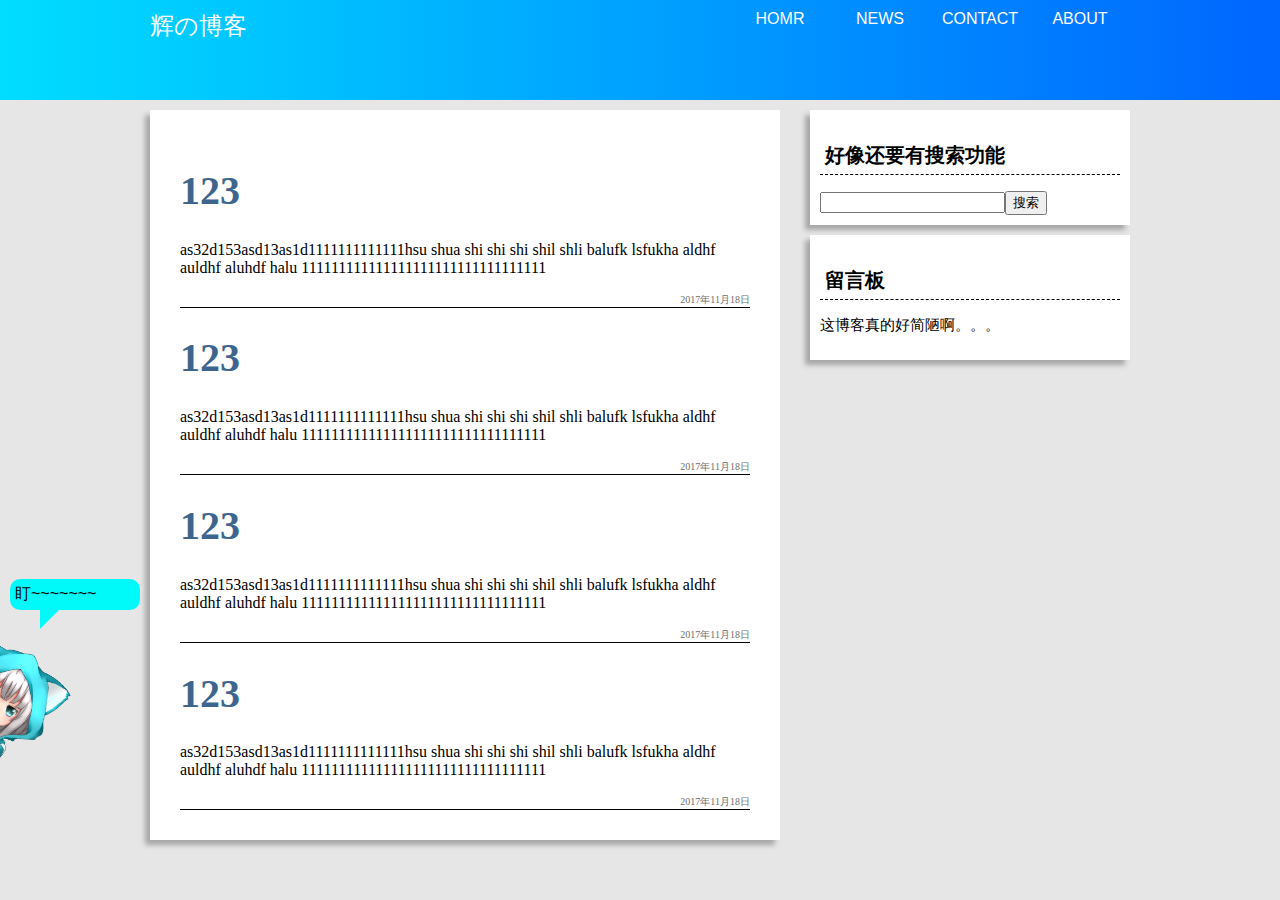
<file: 黄敏辉/blog/index.html>
<!DOCTYPE html>
<html lang="en">
    <head>
        <meta charset="UTF-8">
        <title>辉の博客</title>
        <link rel="stylesheet" type="text/css" href="style.css">
        <link rel="stylesheet" type="text/css" href="animation.css">
        <link rel="stylesheet" type="text/css" href="media.css">
        <link rel="stylesheet" type="text/css" href="kanban.css">
        <style type="text/css"></style>
    </head>
    <body>
        <div id="head">
            <a href="index.html">辉の博客</a>
            <div id="menuButton" onclick="fadeTo(menu)">
                <div id="line"></div>
                <div id="line"></div>
                <div id="line"></div>
            </div>
            <ul id="menu">
                <li><a href="#">HOMR</a></li>
                <li><a href="#">NEWS</a></li>
                <li><a href="#">CONTACT</a></li>
                <li><a href="#">ABOUT</a></li>
                <li id="kanbanButton"><a onclick="look()">想看我可爱的看板娘吗</a></li>
            </ul>
        </div>
        <div id="container">
            <!-- 123 -->
            <div id="body">
                <div id="part1" class="part">
                    <h1>123</h1>
                    <p>as32d153asd13as1d1111111111111hs<!-- <a>1</a> -->u shua shi shi shi shil shli balufk lsfukha aldhf auldhf aluhdf halu 111111111111111111111111111111111</p>
                    <date>2017年11月18日</date>
                </div>
                <div id="part2" class="part">
                    <h1>123</h1>
                    <p>as32d153asd13as1d1111111111111hsu shua shi shi shi shil shli balufk lsfukha aldhf auldhf aluhdf halu 111111111111111111111111111111111</p>
                    <date>2017年11月18日</date>
                </div>
                <div id="part3" class="part">
                    <h1>123</h1>
                    <p>as32d153asd13as1d1111111111111hsu shua shi shi shi shil shli balufk lsfukha aldhf auldhf aluhdf halu 111111111111111111111111111111111</p>
                    <date>2017年11月18日</date>
                </div>
                <div id="part4" class="part">
                    <h1>123</h1>
                    <p>as32d153asd13as1d1111111111111hsu shua shi shi shi shil shli balufk lsfukha aldhf auldhf aluhdf halu 111111111111111111111111111111111</p>
                    <date>2017年11月18日</date>
                </div>
            </div>
            <div id="" class="rightBody">
                <h2>好像还要有搜索功能</h2>
                <input type="text" name="search"><button onclick="alert('这功能不存在的')">搜索</button>
            </div>
            <div id="" class="rightBody">
                <h2>留言板</h2>
                <p>这博客真的好简陋啊。。。</p>
            </div>
        </div>
        <!-- <div style="text-align: center;">超级简陋，只有样式。（连接什么的不存在的）</div> -->
        <a id="goTop" href="#head">TOP</a>
        <div id="kanban" oncontextmenu="return false"; onselect="return false"; ondrag="return false">
            <img src="kanban\0.png" width="150" usemap="#kanbanMap" ismap onclick="kanbanSay(kanbanBody)">
            <map id="kanbanMap">
                <area shape="poly" coords="78,21, 26,35, 31,83, 53,104, 94,104, 124,83, 129,37" onclick="kanbanSay(kanbanHead)">
                <area shape="poly" coords="52,117, 99,118, 96,140, 55,145" onclick="kanbanSay(kanbanOppai)">
                <area shape="poly" coords="66,205, 93,207, 91,226, 66,227" onclick="kanbanSay(kanbanH)">
            </map>
        </div>
        <div id="dialog">盯~~~~~~~</div>
        <script src="kanban.js"></script>
        <script>
            window.onscroll = function (){
                var t = window.pageYOffset;
                goTop = document.getElementById("goTop");
                if (t >= 100) {
                    goTop.style.display = "block";
                }else{
                    goTop.style.display = "none";
                }
            }
            function fadeTo(id){
                if (id.style.display == "block") {
                    id.style.animation = "fadeIn 0.3s";
                    window.setTimeout(function(){id.style.display = "none"}, 300);
                }else{
                    id.style.display = "block";
                    id.style.animation = "fadeOut 0.3s";
                    id.style.opacity = 1;
                }
            }
            console.log(document.getElementById("kanban").style);
            console.log(window.screen.width);
        </script>
    </body>
</html>
</file>
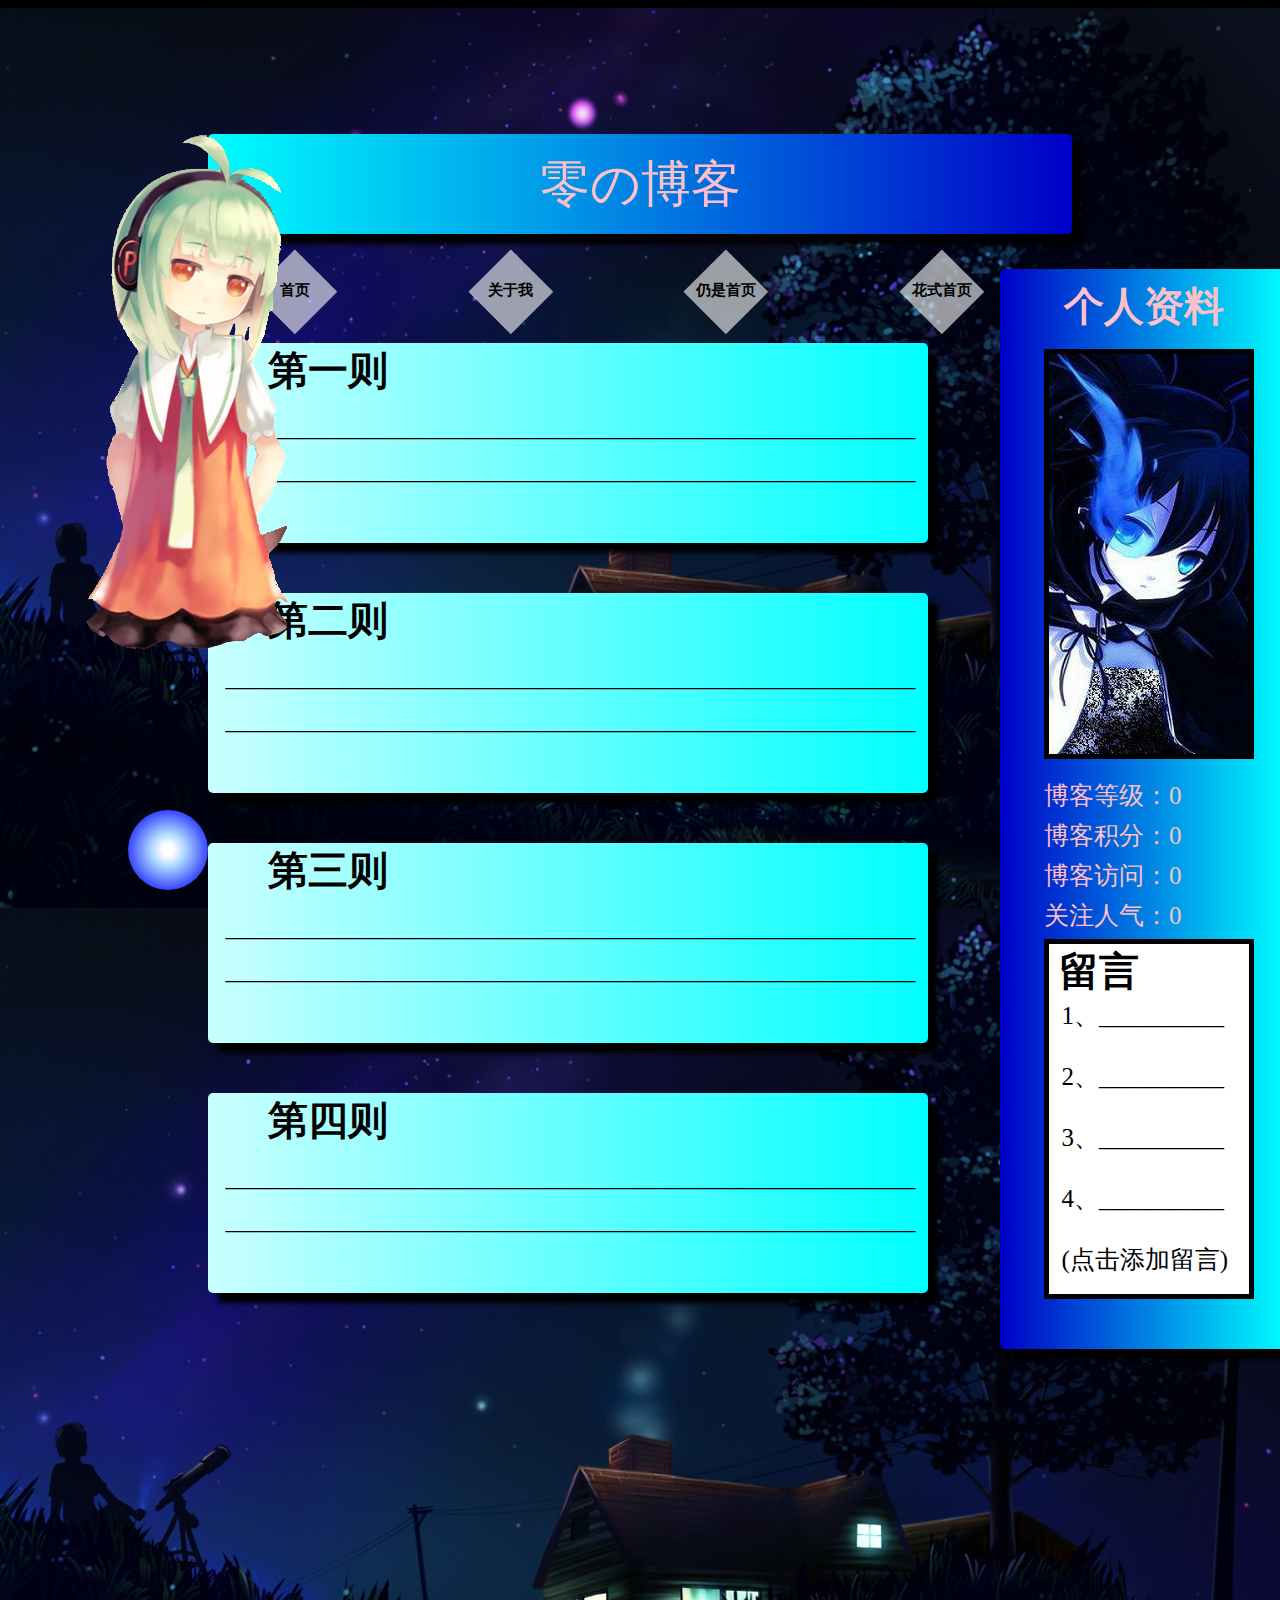
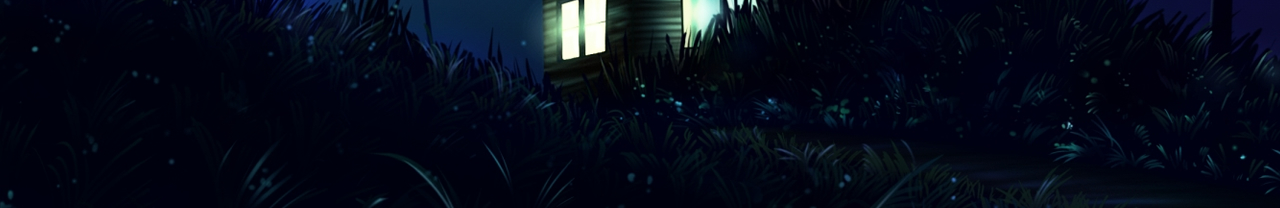
<file: 王子睿/wangzirui405blog/blog-mainPage.html>
<!DOCTYPE html>
<html>
<head>
	<meta charset="utf-8">
	<title>零</title>
	<meta name="viewport" content="width=1200, height=1600, initial-scale=1, maximum-scale=1, user-scalable=no">
	<link rel="stylesheet" type="text/css" href="blog-css.css">

</head>
<body style="background: black;">
	<div style="position: absolute;z-index: -2;left: 50%;height: 1800px;width: 1440px;margin-left: -720px;background: url(background.jpg) repeat-y;">
	
		<div class="title" style="animation: appear 4s;">零の博客</div>
		<div class="guide" style="animation: appear 4s;">
			<div style="margin-top: 1%;margin-left: -10%;width: 100%;">
			    <div class="div-rotate changeCss" >
			      <div class="backgroundStyle"></div>
			      <div class="textStyle">花式首页</div>
			      <div class="clickStyle" ><a href="blog-mainPage.html" class="lineCss"></a></div>
			    </div>
			    <div class="div-rotate changeCss" >
			      <div class="backgroundStyle"></div>
			      <div class="textStyle">仍是首页</div>
			      <div class="clickStyle" ><a href="blog-mainPage.html" class="lineCss"></a></div>
			    </div>
			    <div class="div-rotate changeCss" >
			      <div class="backgroundStyle"></div>
			      <div class="textStyle">关于我</div>
			      <div class="clickStyle" ><a href="blog-mainSelf.html" class="lineCss"></a></div>
			    </div>
			    <div class="div-rotate changeCss" >
			      <div class="backgroundStyle"></div>
			      <div class="textStyle">首页</div>
			      <div class="clickStyle" ><a href="blog-mainPage.html" class="lineCss"></a></div>
			    </div>
			</div>
		</div>

		<div class="body" style="animation: appearbodySt 0.8s;margin-top: -475px;">
			<strong style="font-size: 40px;">
				&nbsp;&nbsp;&nbsp;&nbsp;&nbsp;&nbsp;第一则</strong>
			<p>&nbsp;_____________________________________________________________________</p>
			<p>&nbsp;_____________________________________________________________________</p>
		</div>

		<div class="body" style="animation: appearbodyNd 1.6s;margin-top: -225px;">
			<strong style="font-size: 40px;">
				&nbsp;&nbsp;&nbsp;&nbsp;&nbsp;&nbsp;第二则</strong>
			<p>&nbsp;_____________________________________________________________________</p>
			<p>&nbsp;_____________________________________________________________________</p>
		</div>

		<div class="body" style="animation: appearbodySt 0.8s;margin-top: 25px;">
			<strong style="font-size: 40px;">
				&nbsp;&nbsp;&nbsp;&nbsp;&nbsp;&nbsp;第三则</strong>
			<p>&nbsp;_____________________________________________________________________</p>
			<p>&nbsp;_____________________________________________________________________</p>
		</div>

		<div class="body" style="animation: appearbodyNd 1.6s;margin-top: 275px;">
			<strong style="font-size: 40px;">
				&nbsp;&nbsp;&nbsp;&nbsp;&nbsp;&nbsp;第四则</strong>
			<p>&nbsp;_____________________________________________________________________</p>
			<p>&nbsp;_____________________________________________________________________</p>
		</div>

		<div class="self" style="animation: appear 4s">
			<div class="selfIn" style="margin-top: 10px;font-family: '微软雅黑';font-size: 40px;color: pink;border: none;width: 100%;
			text-align: center;margin-left: 0px;left: 0%;">
				<strong>个人资料</strong></div>
			<img src="selfPhoto.png" class="selfIn">
			<div class="selfIn" style="margin-top: 510px;font-family: '微软雅黑';font-size: 25px;color: pink;border: none;">博客等级：0</div>
			<div class="selfIn" style="margin-top: 550px;font-family: '微软雅黑';font-size: 25px;color: pink;border: none;">博客积分：0</div>
			<div class="selfIn" style="margin-top: 590px;font-family: '微软雅黑';font-size: 25px;color: pink;border: none;">博客访问：0</div>
			<div class="selfIn" style="margin-top: 630px;font-family: '微软雅黑';font-size: 25px;color: pink;border: none;">关注人气：0</div>
			<div class="message" onclick="addMessage()">
				<strong style="font-size: 40px;">
					&nbsp;留言</strong>
				<br><span id="leave1">&nbsp;&nbsp;1、__________</span><br>
				<br><span id="leave2">&nbsp;&nbsp;2、__________</span><br>
				<br><span id="leave3">&nbsp;&nbsp;3、__________</span><br>
				<br><span id="leave4">&nbsp;&nbsp;4、__________</span><br>
				<br>&nbsp;&nbsp;(点击添加留言)<br>
			</div>
		</div>

		<div id="boardgrilSystem" class="boardgrilSystemCss" style="top:15%;">
			<img src="boardgril.png">
			<div style="position: absolute;width: 150px;height: 450px;left: 50%;top: 60%;margin-left: -75px;margin-top: -300px;" onclick="dailyMsClick();"></div>
			<div id="dailyMs" class="MsFrame"></div>

		</div>
		<div id="pointButtonId" class="pointButton" onclick="showOrHide();" style="top:90%;"></div>

		





	</div>
<script type="text/javascript" src="jquery-1.11.3.min.js"></script>
<script type="text/javascript">

$('#dailyMs').fadeOut(10);

for (var i = 1; i < 5; i++) {

	if (localStorage.getItem("boxMsLeave"+i)==null) {
		document.getElementById("leave"+i).innerHTML="&nbsp;&nbsp;"+i+"、__________";
	}
	else{
		document.getElementById("leave"+i).innerHTML=localStorage.getItem("boxMsLeave"+i);
	}

}
function addMessage() {

				 var messageAdd;
				 var messageId;
				 messageId =prompt("你想在第几条留言(只输入一位数字)，会覆盖之前的留言");
				 messageAdd =prompt("请输入你的留言");

			if (messageAdd ==null||messageId ==null||document.getElementById("leave"+messageId)==null){
				 alert('耍我？你真留言了？你选了编号了？你选的编号是1到4？');
 			}
		 	else{
		 			$('#leave'+messageId).fadeOut(1000);//我就用这个吧·-·暂时别的地方用JQ

		 			document.getElementById("leave"+messageId).innerHTML="&nbsp;&nbsp;"+messageId+"、"+messageAdd;	
		 			localStorage.setItem("boxMsLeave1",document.getElementById('leave1').innerHTML);
    				localStorage.setItem("boxMsLeave2",document.getElementById('leave2').innerHTML);
    				localStorage.setItem("boxMsLeave3",document.getElementById('leave3').innerHTML);
    				localStorage.setItem("boxMsLeave4",document.getElementById('leave4').innerHTML);

    				$('#leave'+messageId).fadeIn(1000);
 				}

}

	

	var dailyMsArray=new Array();
		dailyMsArray[0]="哦哈哟，<br>来看我的吗-v-"
		dailyMsArray[1]="别盯着我啦·-·，<br>我不会动的"
		dailyMsArray[2]="master比较懒-。-，<br>我只会说这几句啦"
		dailyMsArray[3]="别吐槽master博客，<br>虽然做的不怎么样"
		dailyMsArray[4]="我不会告诉你的，<br>下面有小圆隐藏我"
	var dailyMsTinmer=window.setInterval(function(){dailyMsIn()},18000)
	function dailyMsIn(){
		if (judgeForHappen==true) {

					var num=Math.floor(Math.random()*5);
					document.getElementById('dailyMs').innerHTML=dailyMsArray[num];
					$('#dailyMs').fadeIn(1000);

					var dailyMsTinmerOut=window.setTimeout(function(){dailyMsOut()},4000)
				function dailyMsOut(){

					$('#dailyMs').fadeOut(1000);	
					}
			}
		}
	function dailyMsClick(){

			clickFrequency();
			judgeForHappen=false;
			document.getElementById('dailyMs').innerHTML="别摸我了，<br>master~";
			$('#dailyMs').fadeIn(1000);

			var dailyMsTinmerOut=window.setTimeout(function(){dailyMsOut()},2000)
		function dailyMsOut(){

			$('#dailyMs').fadeOut(1000);
			judgeForHappen=true;

		}
	}



      var judgeForClick1=new Boolean(true);
      var judgeForClick2;
      var judgeForHappen=new Boolean(true);


  function clickFrequency()
  {
    function timerForOnce()
    {
      judgeForClick1=true;
    }
    if (judgeForClick1==true)
    {
      setTimeout(function(){timerForOnce()},800);
    }
    else
    {
      alert("你点那么快做啥啊·-·变态");
    }


    judgeForClick2=judgeForClick1;
    judgeForClick1=false;

//降低点击频率
  }

var judgeforShowOrHide=0
function showOrHide(){

	clickFrequency();
	judgeforShowOrHide=judgeforShowOrHide+1;
	judgeForHappen=false;
	if (judgeforShowOrHide%2==1) {
		$('#boardgrilSystem').fadeOut(2000);

	}
	else{
		$('#boardgrilSystem').fadeIn(2000);
	}
	var dailyMsOrNot=window.setTimeout(function(){dailyMsOk()},2000)
	function dailyMsOk(){

		judgeForHappen=true;
	}


}


</script>
</body>
</html>
</file>
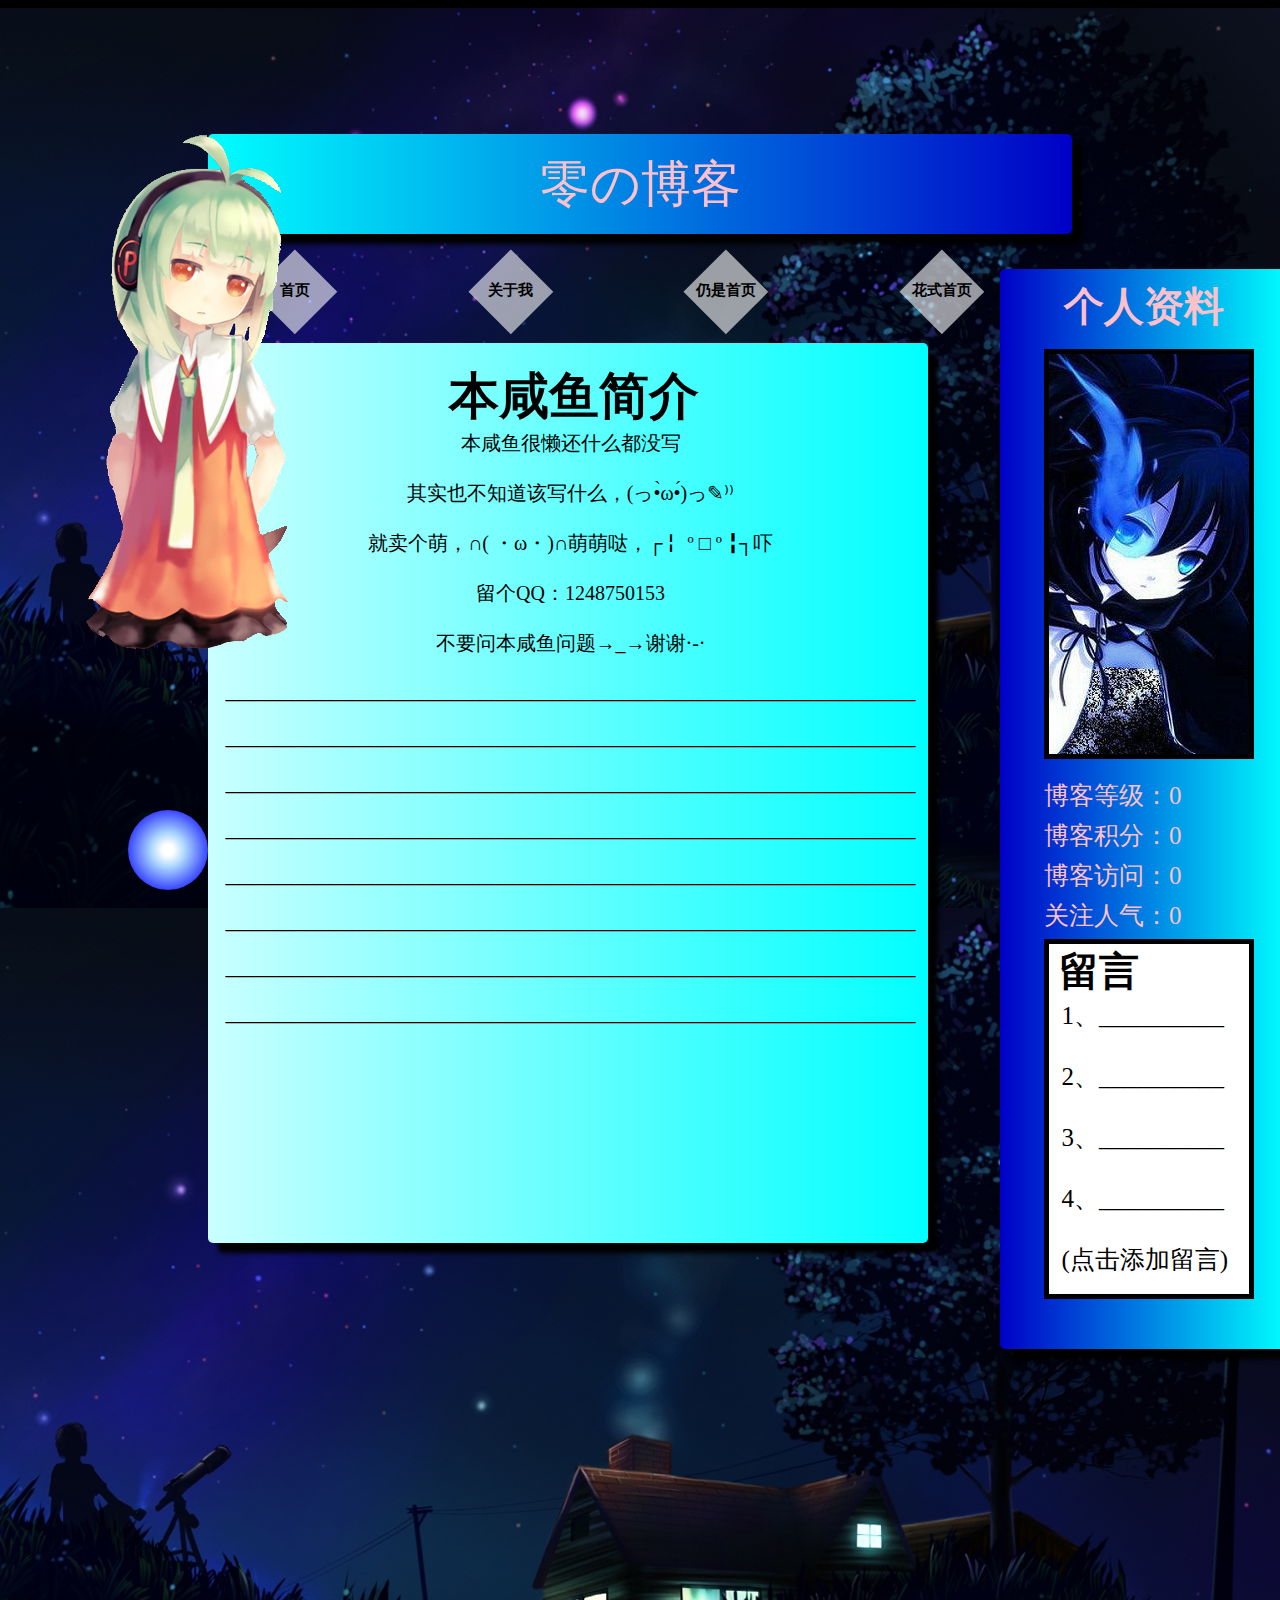
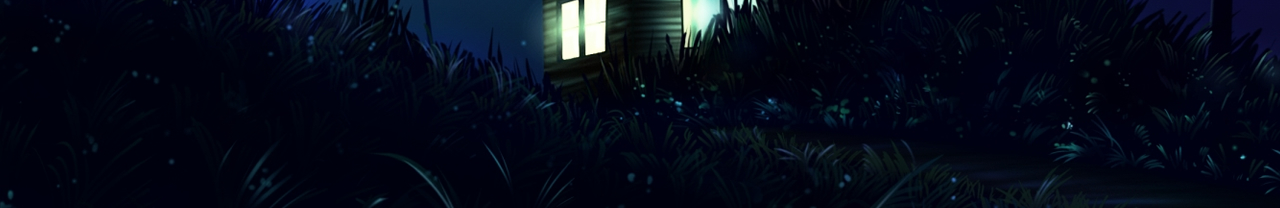
<file: 王子睿/wangzirui405blog/blog-mainSelf.html>
<!DOCTYPE html>
<html>
<head>
	<meta charset="utf-8">
	<title>零</title>
	<meta name="viewport" content="width=1200, height=1600, initial-scale=1, maximum-scale=1, user-scalable=no">
	<link rel="stylesheet" type="text/css" href="blog-css.css">

</head>
<body style="background: black;">
	<div style="position: absolute;z-index: -2;left: 50%;height: 1800px;width: 1440px;margin-left: -720px;background: url(background.jpg) repeat-y;">
	
		<div class="title" style="animation: appear 4s;">零の博客</div>
		<div class="guide" style="animation: appear 4s;">
			<div style="margin-top: 1%;margin-left: -10%;width: 100%;">
			    <div class="div-rotate changeCss" >
			      <div class="backgroundStyle"></div>
			      <div class="textStyle">花式首页</div>
			      <div class="clickStyle" ><a href="blog-mainPage.html" class="lineCss"></a></div>
			    </div>
			    <div class="div-rotate changeCss" >
			      <div class="backgroundStyle"></div>
			      <div class="textStyle">仍是首页</div>
			      <div class="clickStyle" ><a href="blog-mainPage.html" class="lineCss"></a></div>
			    </div>
			    <div class="div-rotate changeCss" >
			      <div class="backgroundStyle"></div>
			      <div class="textStyle">关于我</div>
			      <div class="clickStyle" ><a href="blog-mainSelf.html" class="lineCss"></a></div>
			    </div>
			    <div class="div-rotate changeCss" >
			      <div class="backgroundStyle"></div>
			      <div class="textStyle">首页</div>
			      <div class="clickStyle" ><a href="blog-mainPage.html" class="lineCss"></a></div>
			    </div>
			</div>
		</div>

		<div class="bodySelf" style="animation: appearbodySelf 0.8s;margin-top: -475px;">
			<p>	<strong style="font-size: 50px;">
					&nbsp;本咸鱼简介</strong>
				<br>&nbsp;本咸鱼很懒还什么都没写<br>
				<br>&nbsp;其实也不知道该写什么，(っ•̀ω•́)っ✎⁾⁾ <br>
				<br>&nbsp;就卖个萌，∩( ・ω・)∩萌萌哒，┌╏ º □ º ╏┐吓<br>
				<br>&nbsp;留个QQ：1248750153<br>
				<br>&nbsp;不要问本咸鱼问题→_→谢谢·-·<br>
				<br>&nbsp;_____________________________________________________________________<br>
				<br>&nbsp;_____________________________________________________________________<br>
				<br>&nbsp;_____________________________________________________________________<br>
				<br>&nbsp;_____________________________________________________________________<br>
				<br>&nbsp;_____________________________________________________________________<br>
				<br>&nbsp;_____________________________________________________________________<br>
				<br>&nbsp;_____________________________________________________________________<br>
				<br>&nbsp;_____________________________________________________________________<br>
			</p>
		</div>

		
		<div class="self" style="animation: appear 4s">
			<div class="selfIn" style="margin-top: 10px;font-family: '微软雅黑';font-size: 40px;color: pink;border: none;width: 100%;
			text-align: center;margin-left: 0px;left: 0%;">
				<strong>个人资料</strong></div>
			<img src="selfPhoto.png" class="selfIn">
			<div class="selfIn" style="margin-top: 510px;font-family: '微软雅黑';font-size: 25px;color: pink;border: none;">博客等级：0</div>
			<div class="selfIn" style="margin-top: 550px;font-family: '微软雅黑';font-size: 25px;color: pink;border: none;">博客积分：0</div>
			<div class="selfIn" style="margin-top: 590px;font-family: '微软雅黑';font-size: 25px;color: pink;border: none;">博客访问：0</div>
			<div class="selfIn" style="margin-top: 630px;font-family: '微软雅黑';font-size: 25px;color: pink;border: none;">关注人气：0</div>
			<div class="message" onclick="addMessage()">
				<strong style="font-size: 40px;">
					&nbsp;留言</strong>
				<br><span id="leave1">&nbsp;&nbsp;1、__________</span><br>
				<br><span id="leave2">&nbsp;&nbsp;2、__________</span><br>
				<br><span id="leave3">&nbsp;&nbsp;3、__________</span><br>
				<br><span id="leave4">&nbsp;&nbsp;4、__________</span><br>
				<br>&nbsp;&nbsp;(点击添加留言)<br>
			</div>
		</div>

		<div id="boardgrilSystem" class="boardgrilSystemCss" style="top:15%;">
			<img src="boardgril.png">
			<div style="position: absolute;width: 150px;height: 450px;left: 50%;top: 60%;margin-left: -75px;margin-top: -300px;" onclick="dailyMsClick();"></div>
			<div id="dailyMs" class="MsFrame"></div>

		</div>
		<div id="pointButtonId" class="pointButton" onclick="showOrHide();" style="top:90%;"></div>

		





	</div>
<script type="text/javascript" src="jquery-1.11.3.min.js"></script>
<script type="text/javascript">

$('#dailyMs').fadeOut(10);

for (var i = 1; i < 5; i++) {

	if (localStorage.getItem("boxMsLeave"+i)==null) {
		document.getElementById("leave"+i).innerHTML="&nbsp;&nbsp;"+i+"、__________";
	}
	else{
		document.getElementById("leave"+i).innerHTML=localStorage.getItem("boxMsLeave"+i);
	}

}
function addMessage() {

				 var messageAdd;
				 var messageId;
				 messageId =prompt("你想在第几条留言(只输入一位数字)，会覆盖之前的留言");
				 messageAdd =prompt("请输入你的留言");

			if (messageAdd ==null||messageId ==null||document.getElementById("leave"+messageId)==null){
				 alert('耍我？你真留言了？你选了编号了？你选的编号是1到4？');
 			}
		 	else{
		 			$('#leave'+messageId).fadeOut(1000);//我就用这个吧·-·暂时别的地方用JQ

		 			document.getElementById("leave"+messageId).innerHTML="&nbsp;&nbsp;"+messageId+"、"+messageAdd;	
		 			localStorage.setItem("boxMsLeave1",document.getElementById('leave1').innerHTML);
    				localStorage.setItem("boxMsLeave2",document.getElementById('leave2').innerHTML);
    				localStorage.setItem("boxMsLeave3",document.getElementById('leave3').innerHTML);
    				localStorage.setItem("boxMsLeave4",document.getElementById('leave4').innerHTML);

    				$('#leave'+messageId).fadeIn(1000);
 				}

}

	

	var dailyMsArray=new Array();
		dailyMsArray[0]="哦哈哟，<br>来看我的吗-v-"
		dailyMsArray[1]="别盯着我啦·-·，<br>我不会动的"
		dailyMsArray[2]="master比较懒-。-，<br>我只会说这几句啦"
		dailyMsArray[3]="别吐槽master博客，<br>虽然做的不怎么样"
		dailyMsArray[4]="我不会告诉你的，<br>下面有小圆隐藏我"
	var dailyMsTinmer=window.setInterval(function(){dailyMsIn()},18000)
	function dailyMsIn(){
		if (judgeForHappen==true) {

					var num=Math.floor(Math.random()*5);
					document.getElementById('dailyMs').innerHTML=dailyMsArray[num];
					$('#dailyMs').fadeIn(1000);

					var dailyMsTinmerOut=window.setTimeout(function(){dailyMsOut()},4000)
				function dailyMsOut(){

					$('#dailyMs').fadeOut(1000);	
					}
			}
		}
	function dailyMsClick(){

			clickFrequency();
			judgeForHappen=false;
			document.getElementById('dailyMs').innerHTML="别摸我了，<br>master~";
			$('#dailyMs').fadeIn(1000);

			var dailyMsTinmerOut=window.setTimeout(function(){dailyMsOut()},2000)
		function dailyMsOut(){

			$('#dailyMs').fadeOut(1000);
			judgeForHappen=true;

		}
	}



      var judgeForClick1=new Boolean(true);
      var judgeForClick2;
      var judgeForHappen=new Boolean(true);


  function clickFrequency()
  {
    function timerForOnce()
    {
      judgeForClick1=true;
    }
    if (judgeForClick1==true)
    {
      setTimeout(function(){timerForOnce()},800);
    }
    else
    {
      alert("你点那么快做啥啊·-·变态");
    }


    judgeForClick2=judgeForClick1;
    judgeForClick1=false;

//降低点击频率
  }

var judgeforShowOrHide=0
function showOrHide(){

	clickFrequency();
	judgeforShowOrHide=judgeforShowOrHide+1;
	judgeForHappen=false;
	if (judgeforShowOrHide%2==1) {
		$('#boardgrilSystem').fadeOut(2000);

	}
	else{
		$('#boardgrilSystem').fadeIn(2000);
	}
	var dailyMsOrNot=window.setTimeout(function(){dailyMsOk()},2000)
	function dailyMsOk(){

		judgeForHappen=true;
	}


}


</script>
</body>
</html>
</file>
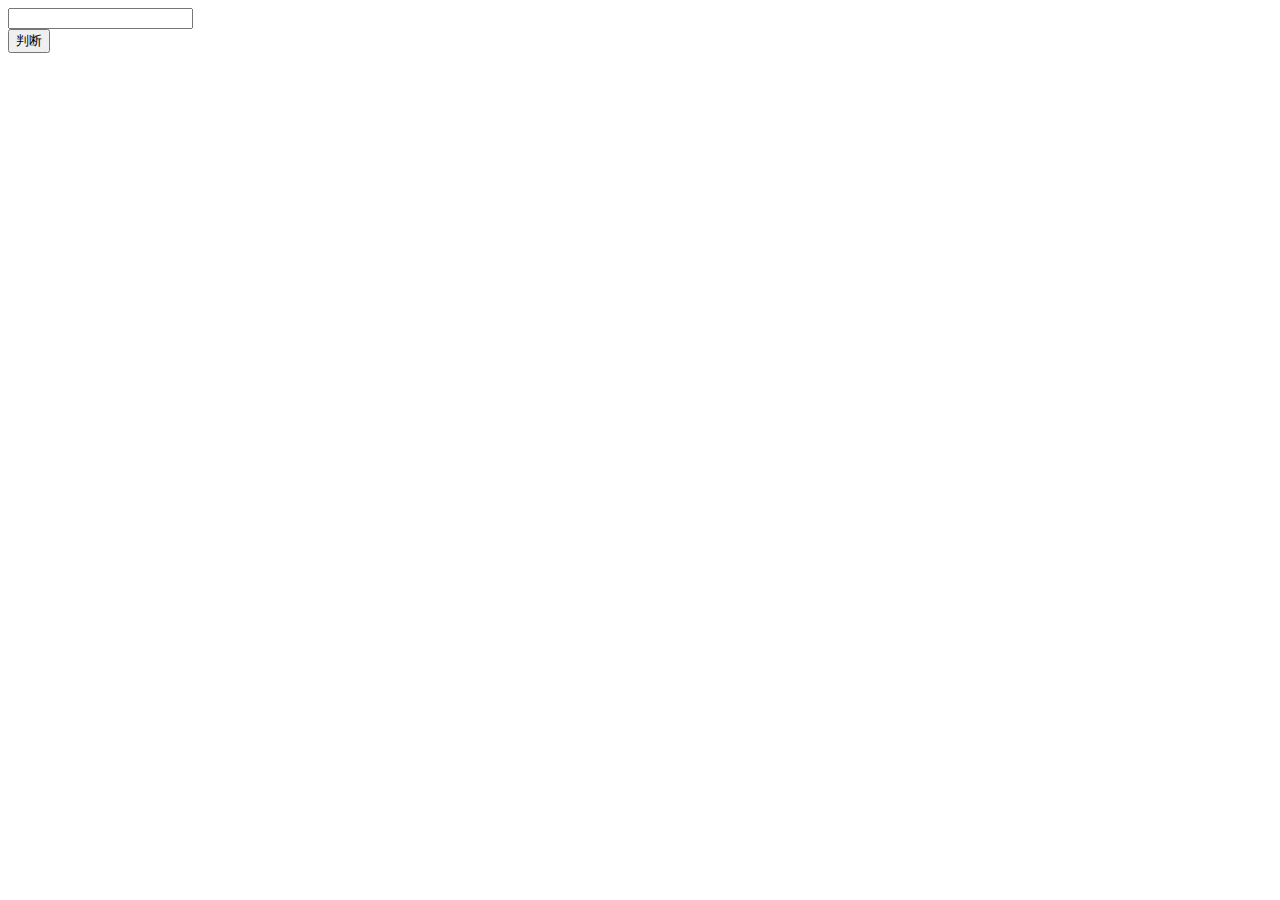
<file: 苏永怡/正则/zhengzhe2.html>
<!DOCTYPE html>
<html lang="en">
<head>
    <meta charset="UTF-8">
    <title>Title</title>
</head>
<script>
    function check() {
        var div=document.getElementById('output');
        var text = document.getElementById("text").value;
        var pattern1 =/^[1-9]([0-9]{8,9})(@qq.com)/g;
        var pattern2=/\$[1-9]([0-9]*)(\.[0-9]{2})?|[1-9]([0-9]*)(\.[0-9]{2})?(美元)/g;
        var pattern3=/^(20)[0-1][0-9][0-9]{8}/g;
        if(text.match(pattern1)!=null){
            div.innerHTML="此为qq邮箱";
        }else if(text.match(pattern2)!=null){
            div.innerHTML="此为美元价格";
        }else if(text.match(pattern3)!=null){
            div.innerHTML="此为华工学号";
        }else{
            div.innerHTML="";
        }
    }
</script>
<style type="text/css">
</style>
<body>
<div class="text">
    <input type="text" id="text" value="">
</div>
<div class="button">
    <input type="button" value="判断" onclick="check()">
</div >
<div id="output" class="output">
</div>
</body>
</html>
</file>
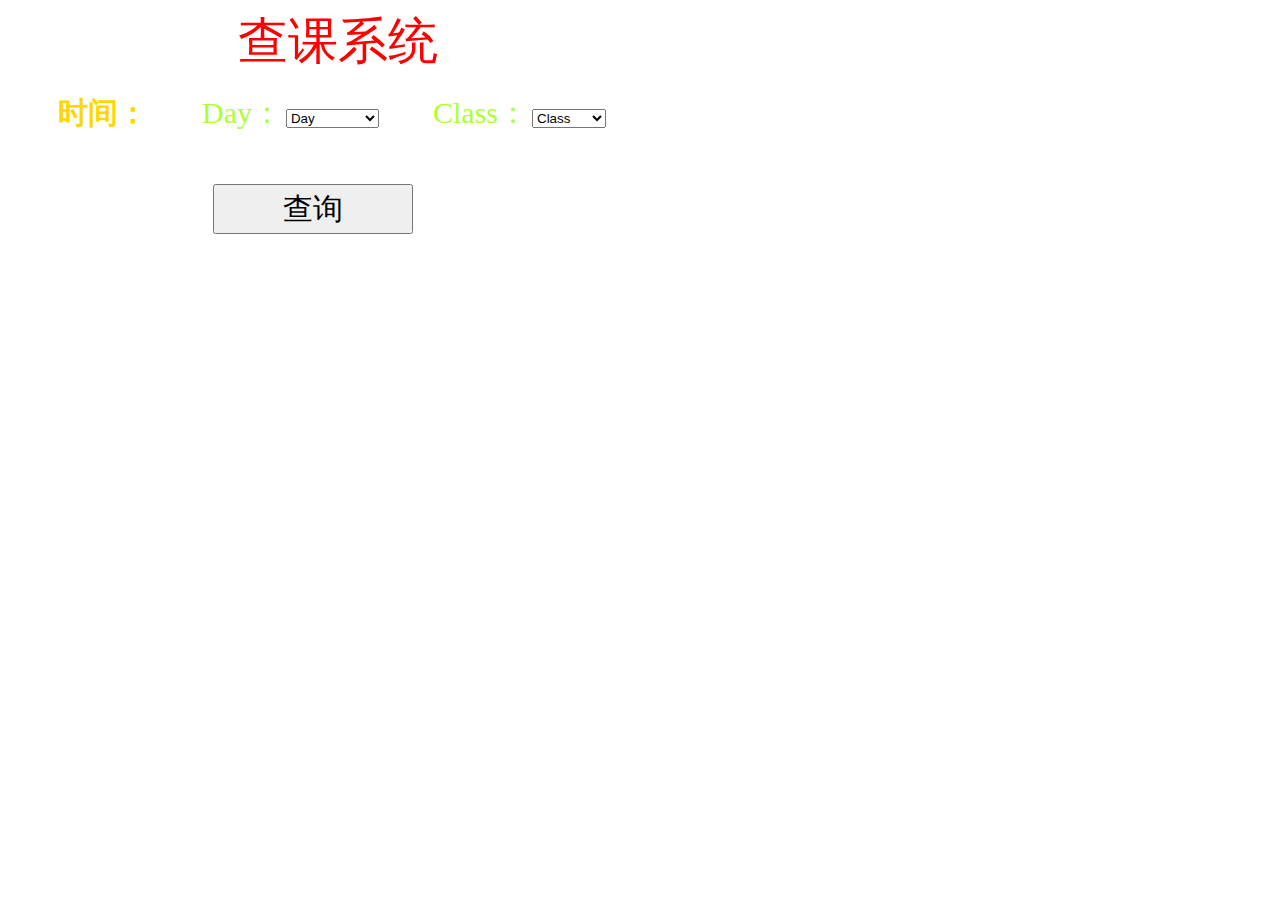
<file: 苏永怡/课表/school timetable.html>
﻿
<!DOCTYPE html>
<html lang="en">
<head>
    <meta charset="UTF-8">
    <meta name="viewport" content="width=device-width, initial-scale=1.0">
    <meta http-equiv="X-UA-Compatible" content="ie=edge">
    <title>课表查询</title>
</head>
<body>
<div style="display:none;position:absolute;z-index: -1">
<span class="formbox">
		<table id="Table6" class="blacktab" rules="all" border="1" height="132" width="100%">
	<tbody><tr>
	<td colspan="2"  width="2%">时间</td><td align="Center" width="14%">星期一</td><td align="Center" width="14%">星期二</td><td align="Center" width="14%">星期三</td><td align="Center" width="14%">星期四</td><td align="Center" width="14%">星期五</td><td align="Center" width="14%">星期六</td><td align="Center" width="14%">星期日</td>
	</tr><tr>
	<td colspan="2">早晨</td><td align="Center">&nbsp;</td><td align="Center">&nbsp;</td><td align="Center">&nbsp;</td><td align="Center">&nbsp;</td><td align="Center">&nbsp;</td><td align="Center">&nbsp;</td><td align="Center">&nbsp;</td>
	</tr><tr>
	<td rowspan="4" width="1%">上午</td><td width="1%">第1节</td><td align="Center" rowspan="2" width="7%">复变函数Ⅰ<br>1-11,14-18(1,2)<br>鲍江宏<br>博学410<br></td><td align="Center" rowspan="2" width="7%">模拟电子技术实验<br>1-11,14-18(1,2)<br>甘伟明<br> <br></td><td align="Center" rowspan="2" width="7%">数字电子技术Ⅱ<br>1-11,14-18(1,2)<br>刘汉华<br>博学211<br></td><td align="Center" width="7%">&nbsp;</td><td align="Center" rowspan="2" width="7%">数字电子技术Ⅱ<br>1-11,14-18(1,2)<br>刘汉华<br>博学211<br></td><td align="Center" width="7%">&nbsp;</td><td align="Center" width="7%">&nbsp;</td>
	</tr><tr>
	<td>第2节</td><td align="Center">&nbsp;</td><td align="Center">&nbsp;</td><td align="Center">&nbsp;</td>
	</tr><tr>
	<td>第3节</td><td align="Center" rowspan="2">大学物理Ⅲ(二)<br>1-11,14-18(3,4)<br>卢义刚<br>博学505<br></td><td align="Center" rowspan="2">模拟电子技术实验<br>1-11,14-18(3,4)<br>甘伟明<br> <br></td><td align="Center" rowspan="2">大学物理Ⅲ(二)<br>1-11,14-18(3,4)<br>卢义刚<br>博学505<br></td><td align="Center">&nbsp;</td><td align="Center">&nbsp;</td><td align="Center">&nbsp;</td><td align="Center">&nbsp;</td>
	</tr><tr>
	<td>第4节</td><td align="Center">&nbsp;</td><td align="Center">&nbsp;</td><td align="Center">&nbsp;</td><td align="Center">&nbsp;</td>
	</tr><tr>
	<td rowspan="4" width="1%">下午</td><td>第5节</td><td align="Center" rowspan="4">模拟电子技术Ⅱ<br>1-11,14-18(5,8)<br>晋建秀<br>博学402<br></td><td align="Center">&nbsp;</td><td align="Center" rowspan="3">模拟电子技术Ⅱ<br>1-11,14-18(5,7)<br>晋建秀<br>博学402<br></td><td align="Center" rowspan="2">数字电子技术实验<br>4-10双,14-16双(5,6)<br>吕毅恒<br> <br></td><td align="Center" rowspan="2">电路实验<br>1-11单,15-17单(5,6)<br>黄晓梅<br> <br></td><td align="Center">&nbsp;</td><td align="Center">&nbsp;</td>
	</tr><tr>
	<td>第6节</td><td align="Center">&nbsp;</td><td align="Center">&nbsp;</td><td align="Center">&nbsp;</td>
	</tr><tr>
	<td>第7节</td><td align="Center">&nbsp;</td><td align="Center" rowspan="2">数字电子技术实验<br>4-10双,14-16双(7,8)<br>吕毅恒<br> <br></td><td align="Center" rowspan="2">电路实验<br>1-11单,15-17单(7,8)<br>黄晓梅<br> <br></td><td align="Center">&nbsp;</td><td align="Center">&nbsp;</td>
	</tr><tr>
	<td>第8节</td><td align="Center">&nbsp;</td><td align="Center">&nbsp;</td><td align="Center">&nbsp;</td><td align="Center">&nbsp;</td>
	</tr><tr>
	<td rowspan="3" width="1%">晚上</td><td>第9节</td><td align="Center">&nbsp;</td><td align="Center" rowspan="3">毛泽东思想和中国特色社会主义理论体系概论<br>1-16(9,10,11)<br>李丽萍<br>博学306<br></td><td align="Center">&nbsp;</td><td align="Center">&nbsp;</td><td align="Center">&nbsp;</td><td align="Center">&nbsp;</td><td align="Center">&nbsp;</td>
	</tr><tr>
	<td>第10节</td><td align="Center">&nbsp;</td><td align="Center">&nbsp;</td><td align="Center">&nbsp;</td><td align="Center">&nbsp;</td><td align="Center">&nbsp;</td><td align="Center">&nbsp;</td>
	</tr><tr>
	<td>第11节</td><td align="Center">&nbsp;</td><td align="Center">&nbsp;</td><td align="Center">&nbsp;</td><td align="Center">&nbsp;</td><td align="Center">&nbsp;</td><td align="Center">&nbsp;</td>
	</tr>
	</tbody></table>

		<table id="Table3" width="100%">
			<tbody><tr>
				<td class="trtitle" colspan="3">
					<div align="left"><span id="lbl_bz"></span></div>
				</td>
			</tr>
			<tr>
				<td class="trtitle" colspan="3"><div align="left">实践课(或无上课时间)信息：</div>
				</td>
			</tr>
			<tr>
				<td colspan="3"><table class="datelist" cellspacing="0" cellpadding="3" border="0" id="DataGrid1" width="100%">
	<tbody><tr class="datelisthead">
	<td>课程名称</td><td>教师</td><td>学分</td><td>起止周</td><td>上课时间</td><td>上课地点</td>
	</tr><tr>
	<td>电子技术工程素质实践基础课</td><td>吕念玲</td><td>1.0</td><td>01-18</td><td>&nbsp;</td><td>&nbsp;</td>
	</tr><tr class="alt">
	<td>工程训练Ⅰ</td><td>王红飞</td><td>2.0</td><td>12-13</td><td>&nbsp;</td><td>&nbsp;</td>
	</tr><tr>
	<td>大学物理实验(二)</td><td>董有忠/周晓明/毛忠泉/池水莲/饶丹/王俊杰/叶晓靖/田仁玉</td><td>1.0</td><td>01-18</td><td>&nbsp;</td><td>&nbsp;</td>
	</tr>
	</tbody></table></td>
			</tr>
		</tbody></table>
		<div align="left">
			调、停（补）课信息：
		</div>
		<table class="datelist" cellspacing="0" cellpadding="3" border="0" id="DBGrid" width="100%">
	<tbody><tr class="datelisthead">
	<td>编号</td><td>课程名称</td><td>原上课时间地点</td><td>现上课时间地点</td><td>申请时间</td>
	</tr>
	</tbody></table>
	</span>
</div>
<div style="position:absolute;z-index: 0;">
    <span style="font-size:50px;color:red;padding-left:230px;">查课系统</br></span>
</br>
    <strong>
    <span style="font-size:30px;color:gold;padding-left:50px;">时间：</span>
    </strong>
    <span style="font-size:30px;color:greenyellow;padding-left:50px;">Day：</span>
    <select id="select1">
        <option >Day</option>
        <option value="2">Monday</option>
        <option value="3">Tuesday</option>
        <option value="4">Wednesday</option>
        <option value="5">Thursday</option>
        <option value="6">Friday</option>
        <option value="7">Saturday</option>
        <option value="8">Sunday</option>
    </select>
    <span style="font-size:30px;color:greenyellow;padding-left:50px;">Class：</span>
    <select id="select2">
        <option >Class</option>
        <option value="9">第一节</option>
        <option value="10">第二节</option>
        <option value="11">第三节</option>
        <option value="12">第四节</option>
        <option value="13">第五节</option>
        <option value="14">第六节</option>
        <option value="15">第七节</option>
        <option value="16">第八节</option>
        <option value="17">第九节</option>
        <option value="18">第十节</option>
        <option value="19">第十一节</option>
    </select>
<div>
    <input type="button" value="查询" style="width:200px;height:50px;margin-left:205px;margin-top:50px;font-size:30px;">
</div>
</div>
</body>
<script type="text/javascript" src="jquery-1.11.3.min.js"></script>

<script>
    $("input:button").click(function() {
        a=$("#select1").val();
        b=$("#select2").val()-5;
        //输入值，a为对应的列，b为对应的行
        var arr =[];
        for(var n=3;n<b;n++){
            arr.push("Q"+n);
        $("#Table6 tr:nth-child("+n+") td").each(function (key, value) {
            arr.push($(this).attr('rowspan'));
        });
        }
        //获取表格行数信息
		var j=0;
		for(var i=3;i<b;i++){
            for (var x=0;x<arr.length;x++){
                if(arr[x]=="Q"+i){
                    var q=arr.slice(j, x);
                    j=x;
                    for (var d=1;d<q.length;d++){
                        if(q[d]!=null&&(d-2)<=a&&q[d]>=(b-i+1)){
                        a=a-1;
						}
					}
				}
			}
		}
		//调节单元格位置
        val = $("#Table6").find("tr").eq(b-2).find("td").eq(a).text();
		//以下是错行检验，为了找出合并行的科目
for(var y=2;y<13;y++){
        a_=$("#select1").val();
        b_=$("#select2").val()-4-y;
        //输入值，a为对应的列，b为往上y-1行
	//以下重复上面工作
        var arr_ =[];
        for(var n_=3;n_<b_;n_++){
            arr_.push("Q"+n_);
            $("#Table6 tr:nth-child("+n_+") td").each(function (key, value) {
                arr_.push($(this).attr('rowspan'));
            });
        }
        //获取表格行数信息
        var j_=0;
        for(var i_=3;i_<b_;i_++){
            for (var x_=0;x_<arr_.length;x_++){
                if(arr_[x_]=="Q"+i_){
                    var q_=arr_.slice(j_, x_);
                    j_=x_;
                    for (var d_=1;d_<q_.length;d_++){
                        if(q_[d_]!=null&&(d_-2)<=a_&&q_[d_]>=(b_-i_+1)){
                            a_=a_-1;
                        }
                    }
                }
            }
        }
        val2= $("#Table6").find("tr").eq(b_-2).find("td").eq(a_).attr('rowspan');
        //获取上面行的合并情况
        val3=$("#Table6").find("tr").eq(b_-2).find("td").eq(a_).text();
        if (val2>=y){
		    val=val3;
		}
}
        if($("#select1").val()=="Day"||$("#select2").val()=="Class"){
            alert('请选择日期');
		}else{
           alert(val);
		}
    });
</script>
</html>
</file>
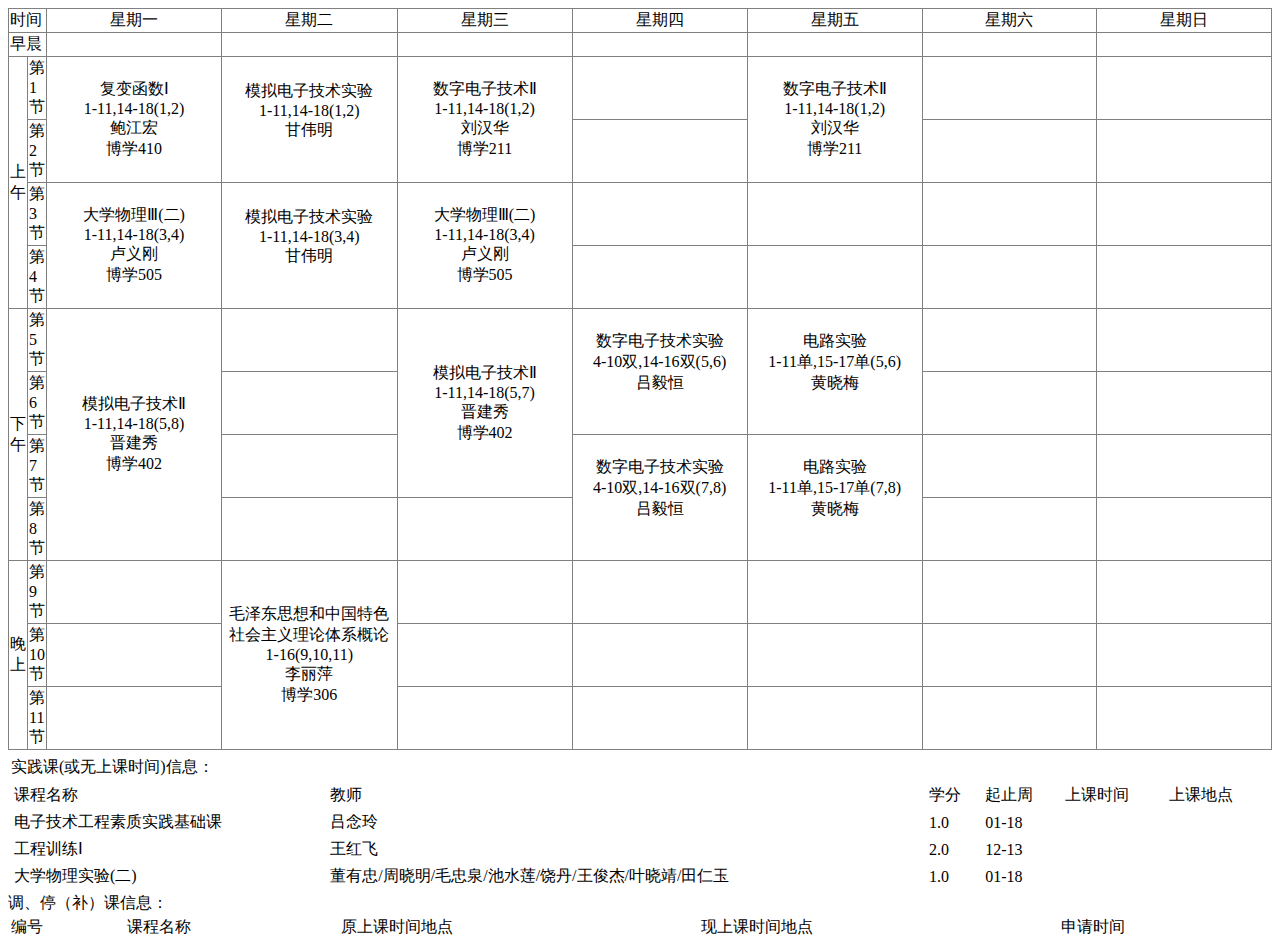
<file: 苏永怡/课表/课表.html>
<!DOCTYPE html>
<html lang="en">
<head>
	<meta charset="UTF-8">
	<meta name="viewport" content="width=device-width, initial-scale=1.0">
	<meta http-equiv="X-UA-Compatible" content="ie=edge">
	<title>华工教务系统课表</title>
</head>
<body>
	<span class="formbox">
		<table id="Table6" class="blacktab" rules="all" border="1" height="132" width="100%">
	<tbody><tr>
	<td colspan="2" rowspan="1" width="2%">时间</td><td align="Center" width="14%">星期一</td><td align="Center" width="14%">星期二</td><td align="Center" width="14%">星期三</td><td align="Center" width="14%">星期四</td><td align="Center" width="14%">星期五</td><td align="Center" width="14%">星期六</td><td align="Center" width="14%">星期日</td>
	</tr><tr>
	<td colspan="2">早晨</td><td align="Center">&nbsp;</td><td align="Center">&nbsp;</td><td align="Center">&nbsp;</td><td align="Center">&nbsp;</td><td align="Center">&nbsp;</td><td align="Center">&nbsp;</td><td align="Center">&nbsp;</td>
	</tr><tr>
	<td rowspan="4" width="1%">上午</td><td width="1%">第1节</td><td align="Center" rowspan="2" width="7%">复变函数Ⅰ<br>1-11,14-18(1,2)<br>鲍江宏<br>博学410<br></td><td align="Center" rowspan="2" width="7%">模拟电子技术实验<br>1-11,14-18(1,2)<br>甘伟明<br> <br></td><td align="Center" rowspan="2" width="7%">数字电子技术Ⅱ<br>1-11,14-18(1,2)<br>刘汉华<br>博学211<br></td><td align="Center" width="7%">&nbsp;</td><td align="Center" rowspan="2" width="7%">数字电子技术Ⅱ<br>1-11,14-18(1,2)<br>刘汉华<br>博学211<br></td><td align="Center" width="7%">&nbsp;</td><td align="Center" width="7%">&nbsp;</td>
	</tr><tr>
	<td>第2节</td><td align="Center">&nbsp;</td><td align="Center">&nbsp;</td><td align="Center">&nbsp;</td>
	</tr><tr>
	<td>第3节</td><td align="Center" rowspan="2">大学物理Ⅲ(二)<br>1-11,14-18(3,4)<br>卢义刚<br>博学505<br></td><td align="Center" rowspan="2">模拟电子技术实验<br>1-11,14-18(3,4)<br>甘伟明<br> <br></td><td align="Center" rowspan="2">大学物理Ⅲ(二)<br>1-11,14-18(3,4)<br>卢义刚<br>博学505<br></td><td align="Center">&nbsp;</td><td align="Center">&nbsp;</td><td align="Center">&nbsp;</td><td align="Center">&nbsp;</td>
	</tr><tr>
	<td>第4节</td><td align="Center">&nbsp;</td><td align="Center">&nbsp;</td><td align="Center">&nbsp;</td><td align="Center">&nbsp;</td>
	</tr><tr>
	<td rowspan="4" width="1%">下午</td><td>第5节</td><td align="Center" rowspan="4">模拟电子技术Ⅱ<br>1-11,14-18(5,8)<br>晋建秀<br>博学402<br></td><td align="Center">&nbsp;</td><td align="Center" rowspan="3">模拟电子技术Ⅱ<br>1-11,14-18(5,7)<br>晋建秀<br>博学402<br></td><td align="Center" rowspan="2">数字电子技术实验<br>4-10双,14-16双(5,6)<br>吕毅恒<br> <br></td><td align="Center" rowspan="2">电路实验<br>1-11单,15-17单(5,6)<br>黄晓梅<br> <br></td><td align="Center">&nbsp;</td><td align="Center">&nbsp;</td>
	</tr><tr>
	<td>第6节</td><td align="Center">&nbsp;</td><td align="Center">&nbsp;</td><td align="Center">&nbsp;</td>
	</tr><tr>
	<td>第7节</td><td align="Center">&nbsp;</td><td align="Center" rowspan="2">数字电子技术实验<br>4-10双,14-16双(7,8)<br>吕毅恒<br> <br></td><td align="Center" rowspan="2">电路实验<br>1-11单,15-17单(7,8)<br>黄晓梅<br> <br></td><td align="Center">&nbsp;</td><td align="Center">&nbsp;</td>
	</tr><tr>
	<td>第8节</td><td align="Center">&nbsp;</td><td align="Center">&nbsp;</td><td align="Center">&nbsp;</td><td align="Center">&nbsp;</td>
	</tr><tr>
	<td rowspan="3" width="1%">晚上</td><td>第9节</td><td align="Center">&nbsp;</td><td align="Center" rowspan="3">毛泽东思想和中国特色社会主义理论体系概论<br>1-16(9,10,11)<br>李丽萍<br>博学306<br></td><td align="Center">&nbsp;</td><td align="Center">&nbsp;</td><td align="Center">&nbsp;</td><td align="Center">&nbsp;</td><td align="Center">&nbsp;</td>
	</tr><tr>
	<td>第10节</td><td align="Center">&nbsp;</td><td align="Center">&nbsp;</td><td align="Center">&nbsp;</td><td align="Center">&nbsp;</td><td align="Center">&nbsp;</td><td align="Center">&nbsp;</td>
	</tr><tr>
	<td>第11节</td><td align="Center">&nbsp;</td><td align="Center">&nbsp;</td><td align="Center">&nbsp;</td><td align="Center">&nbsp;</td><td align="Center">&nbsp;</td><td align="Center">&nbsp;</td>
	</tr>
	</tbody></table>

		<table id="Table3" width="100%">
			<tbody><tr>
				<td class="trtitle" colspan="3">
					<div align="left"><span id="lbl_bz"></span></div>
				</td>
			</tr>
			<tr>
				<td class="trtitle" colspan="3"><div align="left">实践课(或无上课时间)信息：</div>
				</td>
			</tr>
			<tr>
				<td colspan="3"><table class="datelist" cellspacing="0" cellpadding="3" border="0" id="DataGrid1" width="100%">
	<tbody><tr class="datelisthead">
	<td>课程名称</td><td>教师</td><td>学分</td><td>起止周</td><td>上课时间</td><td>上课地点</td>
	</tr><tr>
	<td>电子技术工程素质实践基础课</td><td>吕念玲</td><td>1.0</td><td>01-18</td><td>&nbsp;</td><td>&nbsp;</td>
	</tr><tr class="alt">
	<td>工程训练Ⅰ</td><td>王红飞</td><td>2.0</td><td>12-13</td><td>&nbsp;</td><td>&nbsp;</td>
	</tr><tr>
	<td>大学物理实验(二)</td><td>董有忠/周晓明/毛忠泉/池水莲/饶丹/王俊杰/叶晓靖/田仁玉</td><td>1.0</td><td>01-18</td><td>&nbsp;</td><td>&nbsp;</td>
	</tr>
	</tbody></table></td>
			</tr>
		</tbody></table>
		<div align="left">
			调、停（补）课信息：
		</div>
		<table class="datelist" cellspacing="0" cellpadding="3" border="0" id="DBGrid" width="100%">
	<tbody><tr class="datelisthead">
	<td>编号</td><td>课程名称</td><td>原上课时间地点</td><td>现上课时间地点</td><td>申请时间</td>
	</tr>
	</tbody></table>
	</span>
</body>
</html>
</file>
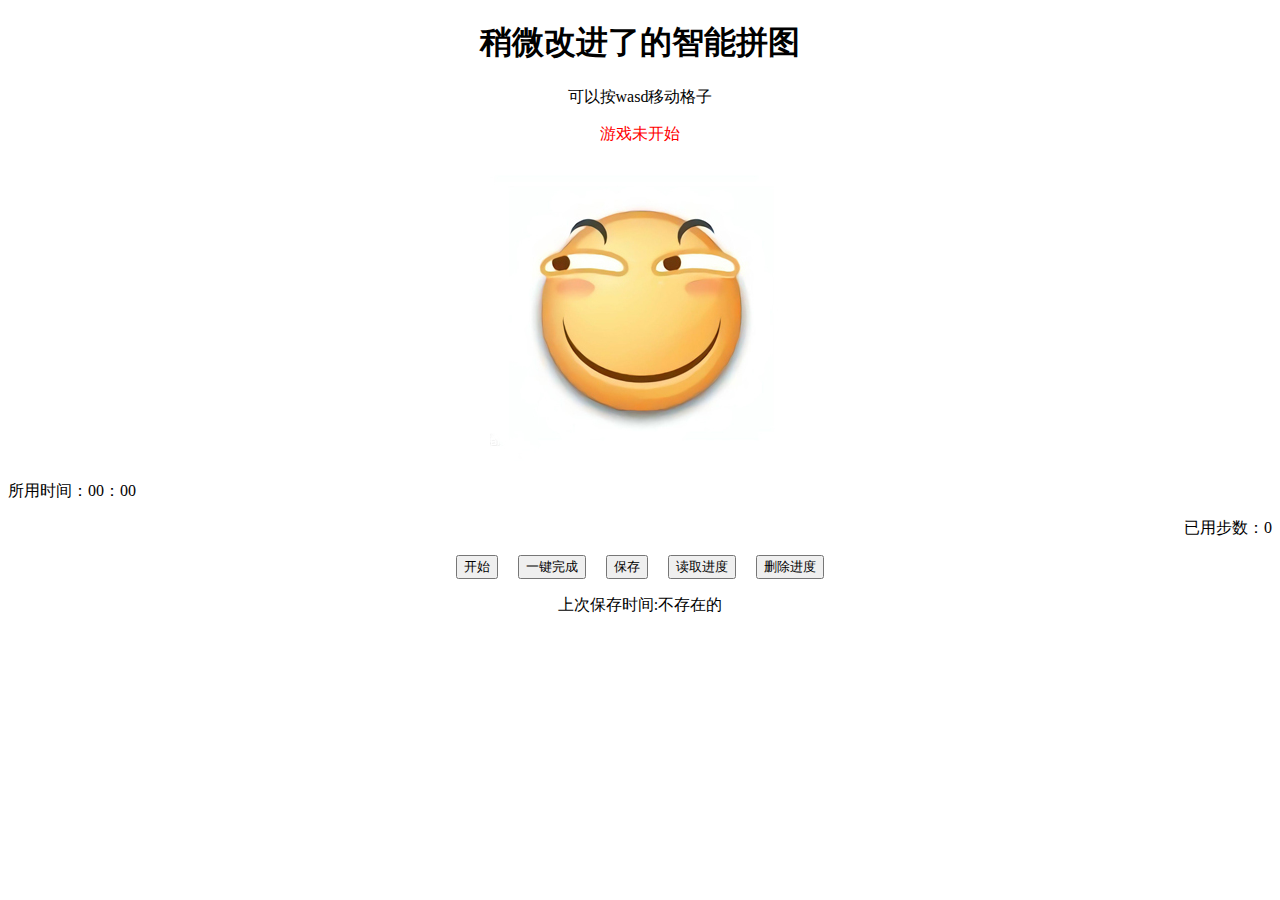
<file: 黄敏辉/puzzle/game.html>
<!DOCTYPE html>
<html lang="en">
    <head>
        <meta charset="UTF-8">
        <title>智能拼图·改</title>
        <link rel="stylesheet" type="text/css" href="style.css">
    </head>
    <body onkeyup="keyAct(event)" onload="loadDate()">
        <h1 class="container">稍微改进了的智能拼图</h1>
        <p class="container">可以按wasd移动格子</p>
        <p id="state" style="color: red;text-align: center;">游戏未开始</p>
        <div class="container">
            <div class="main" id="main">
                <div class="unit" id="11" onclick="act(11)" style="background-image:url(img/f-0.jpg) "></div>
                <div class="unit" id="12" onclick="act(12)" style="background-image:url(img/f-1.jpg) "></div>
                <div class="unit" id="13" onclick="act(13)" style="background-image:url(img/f-2.jpg) "></div>
                <div class="unit" id="21" onclick="act(21)" style="background-image:url(img/f-3.jpg) "></div>
                <div class="unit" id="22" onclick="act(22)" style="background-image:url(img/f-4.jpg) "></div>
                <div class="unit" id="23" onclick="act(23)" style="background-image:url(img/f-5.jpg) "></div>
                <div class="unit" id="31" onclick="act(31)" style="background-image:url(img/f-6.jpg) "></div>
                <div class="unit" id="32" onclick="act(32)" style="background-image:url(img/f-7.jpg) "></div>
                <div class="unit" id="33" onclick="act(33)" style="background-image:url(img/f-8.jpg) "></div>
            </div>
        </div>
        <p align="lift">所用时间：<a id="timeNum">00：00</a></p>
        <p align="right">已用步数：<a id="stepNum">0</a></p>
        <div class="container">
            <button type="button" onclick="start()">开始</button>
            &nbsp;&nbsp;&nbsp;
            <button type="button" onclick="finish()">一键完成</button>
            &nbsp;&nbsp;&nbsp;
            <button type="button" onclick="save()">保存</button>
            &nbsp;&nbsp;&nbsp;
            <button type="button" onclick="loadData()">读取进度</button>
            &nbsp;&nbsp;&nbsp;
            <button type="button" onclick="localStorage.clear();loadDate();finish()">删除进度</button>
        </div>
        <p class="container">上次保存时间:<a id="saveDate"></a></p>
        <script src="act.js"></script>
    </body>
</html>
</file>
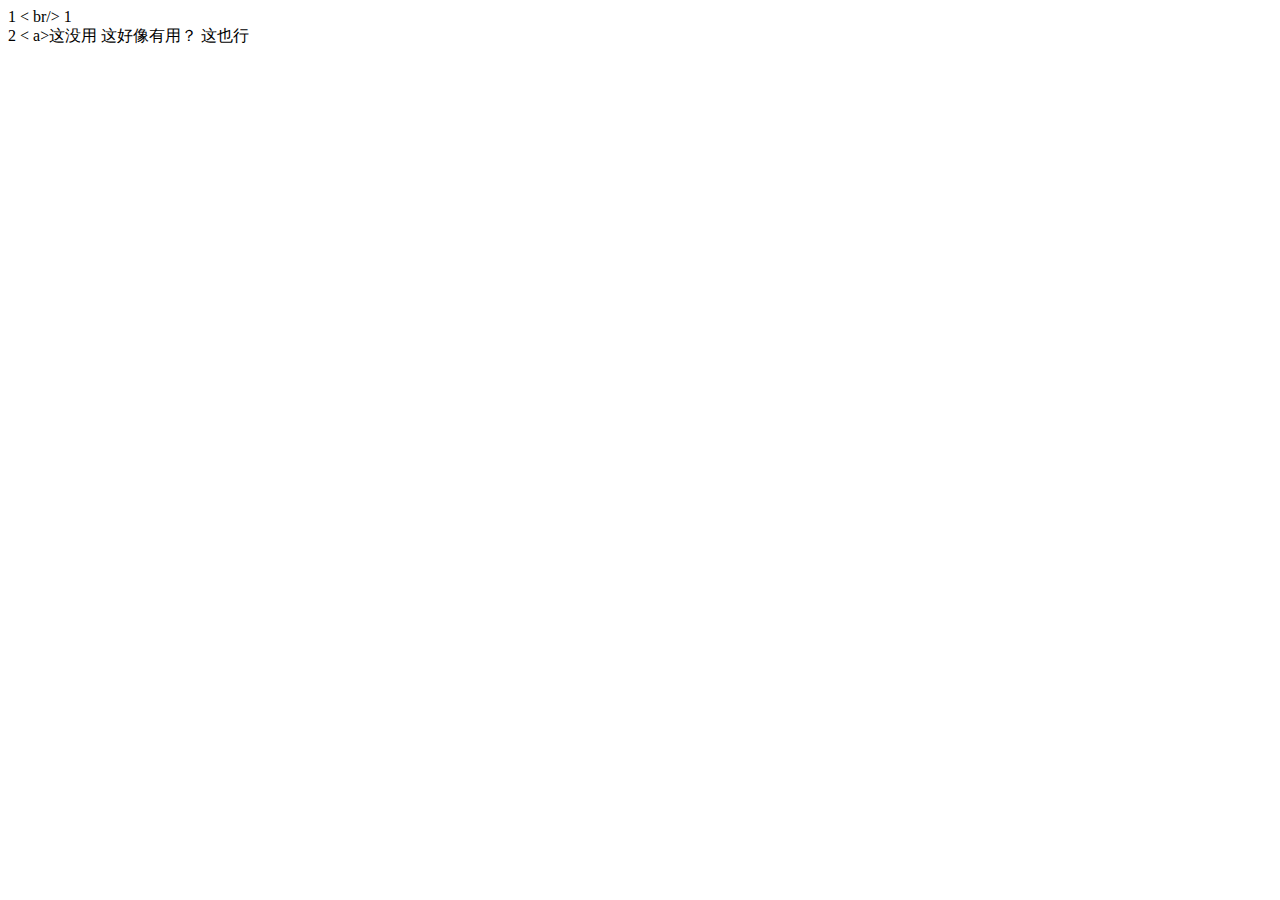
<file: 黄敏辉/Regular Expression/homework.html>
<!DOCTYPE html>
<html lang="en">
    <head>
        <meta charset="UTF-8">
        <title></title>
        <link rel="stylesheet" type="text/css" href="">
        <style type="text/css"></style>
    </head>
    <body>
        1
        < br/>
        1
        <br />
        2
        < a>这没用</ a>
        <a>这好像有用？</ a>
        <!-- 有点迷 -->
        <a >这也行</a >
        <script>
            var strA = "随便 什么字 都可以是吧 从这里会被分开";
            var a = /[\u4e00-\u9fa5]{2,5}/g;
            //匹配2~5个中文
            console.log(strA.match(a));

            console.log("这里开始是b");
            var strB = "015425496215 13476953218 19548546325";
            var b = /0?(13|15|18)[0-9]{9}/g;
            var b2 = /0?(13|15|18)[0-9]{9}/;
            //匹配可能有0开头的 13或15或18后接9位随便什么数字的（手机号码？）
            console.log(strB.match(b));
            console.log(strB.match(b2));
            console.log("有点神奇");
            //match与exec。。。

            console.log("这里开始是c");
            var strC = "74854891544862486x 148621694248547628 146234951354821 6942158743594125889";
            var c = /\d{17}[\d|x]|\d{15}/g;
            var c2 = /\d{15}|\d{17}[\d|x]/g;
            //匹配17位数字加1位数字或x 或15位数字（身份证？）
            console.log(strC.match(c));
            //最后优先匹配18位数字？
            console.log(strC.match(c2));
            //这样就优先匹配15位数字了。。。

            console.log("这里开始是d");
            var strD = "154 01578954 157469845 2548512345679 3547894874891458769";
            var d = /[1-9]([0-9]{5,11})/g;
            //匹配非零数字开头的6到12位数字
            console.log(strD.match(d));
            //优先往最长的配 多余的再配。。。

            console.log("这里开始是e");
            var strE = "192.168.1.1 192.168.0.1 255.255.255.0 0.0.0.0";
            var e = /(25[0-5]|2[0-4]\d|[0-1]\d{2}|[1-9]?\d)\.(25[0-5]|2[0-4]\d|[0-1]\d{2}|[1-9]?\d)\.(25[0-5]|2[0-4]\d|[0-1]\d{2}|[1-9]?\d)\.(25[0-5]|2[0-4]\d|[0-1]\d{2}|[1-9]?\d)/g;
            //这大概是个IP地址
            console.log(strE.match(e));

            console.log("这里开始是f");
            var strF = "Be2_呵呵 额 eabk _ - 5ds_啥";
            // var f = /[A-Za-z0-9_\-\u4e00-\u9fa5]+/g;
            //大写字母 小写字母 数字 下划线_ 中文？啥玩意？
            var f = /[A-Za-z0-9]+_[\u4e00-\u9fa5]+/g;
            //大概是想这样？ 字母或数字+下划线+中文？
            console.log(strF.match(f));

            console.log("这里开始是g");
            var strG = "<h > >>> > > a </>  <br/> <a href = ''>什么乱七八糟的</a> < a>真的骚</a> < /> <</> < a>反正这种代码也没用</ a> <br /> <a >这也骚</a > <a>各种骚操作</a >";
            var strG2 = "<h2>各种实验 <h > >>> > > a </>  <br/> <a href = ''>什么乱七八糟的</a> < a>真的骚</a> < /> <</> < a>反正这种代码也没用</ a> <br /> <a >这也骚</a > <a>各种骚操作</a > </h2 >";
            // var g = /<(\S*?)[^>]*>.*?</>|<.*? />/g;
            // var g = /<(\S*?)[^>]*>.*?<\/\1>|<[^<>]*?\/>/g;
            var g = /<(\S+?)[^>]*>[\s\S]*?<\/\1\s*?>|<[^<>\s]+?\s*?\/>/g;
            //这应该就能匹配所有有效的HTML元素了吧。。。（大概不会用到这样的匹配吧。。。）
            var g2 = /<(\S+?)[^>]*>.*?<\/\1>|<(\S+?).*? \/>/g;
            //405的？
            console.log(strG.match(g));
            console.log(strG2.match(g));
            console.log(strG.match(g2));
            console.log(g.exec(strG2));
            //妈耶 有毒

            console.log("这里开始是h");
            var strH = "F8-DA-0C-66-E2-C5 F8:DA:0C:66:E2:C5 15434";
            var h = /[0-9a-fA-F]{2}([:|-][0-9a-fA-F]{2}){5}/g;
            //这大概是想匹配个mac地址？
            console.log(strH.match(h));

            console.log("这里开始是i");
            var strI = "apple Path hikari_Hui abcdefghij12345678 abcedf";
            var arrI = ["apple", "Path", "hikari_Hui", "abcdefghij12345678", "abcedf", "abcdefghij123456789"];
            var output = [];
            var strI2 = "hikari_Hui"
            var i = /^[a-zA-Z]\w{5,17}$/g;
            var i2 = /^[a-zA-Z]\w{5,17}$/;
            //字母开头加5到17位单词字符[A-Za-z0-9_]（共6到18位）结尾的玩意。。。
            var outputLength = 0;
            for (var length = 0; length <= arrI.length - 1; length++) {
                if(i2.test(arrI[length])){
                    output[outputLength] = arrI[length];
                    outputLength++;
                }
            };//匹配数组
            console.log("免得你看不清，从这里开始");
            // console.log(strI2.match(i));
            console.log(i2.test(arrI[3]));
            // console.log(strI.match(i));
            i.lastIndex = 0;
            console.log(i.test(arrI[3]));
            console.log(i.test(strI2));
            console.log(i);
            console.log(i.test(strI2));
            console.log(i);
            console.log(i.test(strI2));
            console.log(strI2.match(i));
            console.log("这里结束");
            console.log(output);
            //妈耶 这个更毒（lastIndex的问题。。。）

            console.log("这里开始是j");
            var strJ = "1545asdWDSDs7f51";
            var strJ2 = "153sdFS_x";
            var strJ3 = "888888888"
            var strJ4 = "asdA4_111"
            var strJ5 = "asdA4_"
            var j =/^(?=.*\d)(?=.*[a-z])(?=.*[A-Z]).{8,10}$/g;
            //这是要匹配一串有数字有大写小写字母的8到10位字符串？用来检验密码？
            console.log(strJ.match(j));
            console.log(strJ2.match(j));
            console.log(strJ3.match(j));
            console.log(strJ4.match(j));
            console.log(strJ5.match(j));

            console.log("这里开始是k（最后一个了）")
            var strK = "78895 5185 0769-85544112 9554157";
            var strK2 = "0769-85544112"
            // var k = /(\d{3,4}-)|\d{3.4}-)?\d{7,8}$/g;
            //又是个错的。。。
            var k = /(\d{3,4}-)?\d{7,8}$/g;
            //大概 是想匹配个座机号码？
            console.log(strK.match(k));
            console.log(strK2.match(k));
        </script>
    </body>
</html>
</file>
<file: 黄敏辉/blog/style.css>
date{
    font-size: 10px;
    color: rgb(110, 110, 110);
    /*float: right;*/
    /*position: relative;*/
    display: block;
    text-align: right;
}
body{
    margin: 0px;
    background: #e6e6e6;
    animation: overflow 0.5s;
}
a{
    text-decoration: none;
}
div{
    word-wrap: break-word;
}
h1{
    font-size: 40px;
    color: rgb(61, 101, 141);
}
h2{
    font-size: 20px;
    padding: 5px;
    border-bottom: 1px dashed;
}
ul{
    list-style-type: none;
    margin: 0;
    padding: 0;
    float: right;
}
ul#menu{
    margin-top: 10px;
    margin-right: 150px;
}
#menu>li{
    float: left;
    height: 20px;
    width: 100px;
    text-align: center;
}
#menu>li>a{
    color: white;
    font-family: arial;
}
#head>a{
    font-weight: 400;
    font-size: 24px;
    margin-left: 150px;
    margin-top: 10px;
    float: left;
    color: white;
}
#container{
    display: inline-block;
    margin-left: 10px;
    margin-right: 10px;
    margin-top: 10px;
    margin-bottom: 10px;
}
.rightBody>p{
    font-size: 15px;
    /*border-bottom: 1px */
}
.rightBody{
    float: right;
    top: 0;
    position: relative;
    width: 300px;
    background: white;
    padding: 10px;
    box-shadow: -5px 5px 5px #a7a7a7;
    margin-bottom: 10px;
    display: inline;
    animation: rightSlide 0.3s;
    animation-timing-function: ease-in-out;
}
#head{
    height: 100px;
    /*margin-left: 150px;*/
    /*font-weight: 400px;*/
    /*font-size: 13px;*/
    background: linear-gradient(to right, #0df, #06f);
    position: relative;
    animation: topSlide 0.3s;
    animation-timing-function: linear;
}
.part{
    border-bottom: 1px solid;
}
#goTop{
    width: 50px;
    height: 50px;
    position: fixed;
    bottom: 10px;
    right: 10px;
    border-radius: 50%;
    background: #6be;
    text-align: center;
    line-height: 50px;
    color: white;
    display: none;
    /*opacity: 0;*/
    transition: all 0.3s;
    /*visibility: hidden;*/
    /*transition: visibility 0.3s;*/
}
#body{
    background: white;
    padding: 30px;
    box-shadow: -5px 5px 5px #a7a7a7;
    float: left;
    /*margin-right: 330px;*/
    width: calc(100% - 60px - 320px - 30px);
    position: relative;
    animation: leftSlide 0.3s;
    animation-timing-function: ease-in-out;
}
#menuButton{
    height: 40px;
    width: 40px;
    border: 3px solid;
    border-color: white;
    float: right;
    margin: 10px;
    text-align: center;
}
#line{
    height: 3px;
    width: calc(100% - 10px);
    background-color: white;
    display: inline-block;
    position: relative;
    float: left;
    margin: 5px;
}
</file>
<file: 黄敏辉/blog/animation.css>
@keyframes leftSlide{
    from {left: -50%; opacity: 0;}
    to {left: 0; opacity: 1;}
}
@keyframes rightSlide{
    from {right: -50%; opacity: 0;}
    to {right: 0; opacity: 1;}
}
@keyframes topSlide{
    from {top: -100px; opacity: 0;}
    to {top: 0; opacity: 1;}
}
@keyframes overflow{
    from {overflow-x: hidden;}
    to {overflow-x: auto;}
}
@keyframes fadeOut{
    from {opacity: 0;}
    to {opacity: 1;}
}
@keyframes fadeIn{
    from {opacity: 1;}
    to {opacity: 0;}
}
</file>
<file: 黄敏辉/blog/media.css>
@media screen and (min-width: 970px) {
    #container{
        margin-left: 150px;
        margin-right: 150px;
        padding-bottom: 10px;
    }
    #menuButton{
        display: none;
    }
    #kanbanButton{
        display: none;
    }
}
@media screen and (max-width: 970px) and (min-width: 690px){
    #menuButton{
        display: none;
    }
    #kanbanButton{
        display: none;
    }
}
@media screen and (max-width: 690px) and (min-width: 355px){
    #body{
        width: auto;
    }
    .rightBody{
        /*display: none;*/
        width: calc(100% - 20px);
        margin-top: 10px;
        margin-bottom: 0px;
    }
    ul#menu{
        position: absolute;
        /*display: block;*/
        margin: 0;
        float: right;
        top: 100px;
        z-index: 1;
        width: 99%;
        display: none;
        /*opacity: 0;*/
        transition: 0.3s;
    }
    #menu>li{
        width: 100%;
        background-color: #6be;
        border: 1px solid white;
    }
    #kanban{
        display: none;
    }
    #dialog{
        display: none;
    }
}
@media screen and (max-width: 355px){
    #head>a{
        margin-left: 10px;
    }
    #container{
        margin: 0;
    }
    #body{
        padding: 10px;
        width: auto;
    }
    .rightBody{
        /*display: none;*/
        width: calc(100% - 20px);
        margin-top: 10px;
        margin-bottom: 0px;
    }
    ul#menu{
        position: absolute;
        /*display: block;*/
        margin: 0;
        float: right;
        top: 100px;
        z-index: 1;
        width: 99%;
        display: none;
        /*opacity: 0;*/
        transition: 0.3s;
    }
    #menu>li{
        width: 100%;
        background-color: #6be;
        border: 1px solid white;
    }
    #kanban{
        display: none;
    }
    #dialog{
        display: none;
    }
}
</file>
<file: 黄敏辉/blog/kanban.css>
#kanban{
    position: fixed;
    left: -110px;
    bottom: -5px;
    transform: rotate(30deg);
    animation: kanbanAppear 0.5s;
    animation-timing-function: linear;
    transition: 0.5s linear;
}

@keyframes kanbanAppear{
    0% {left: -180px; bottom: 0;}
    100% {transform: rotate(30deg); left: -110px;}
}
@keyframes kanbanAppear2{
    0% {transform: rotate(30deg); left: -110px;}
    33% {transform: rotate(0deg); left: -150px;}
    100% {transform: rotate(30deg); left: -150px;}
}
@keyframes kanbanAppear3{
    0% {transform: rotate(30deg); left: -150px;}
    20% {transform: rotate(0deg);}
    40% {bottom: -300px; left: -150px;}
    50% {left: 0px}
    100% {bottom: -5px}
}
@keyframes dialogStartFadeOut{
    0% {opacity: 0;}
    50% {opacity: 0;}
    100% {opacity: 1;}
}
@keyframes kanbanDisappear{
    0% {bottom: -5px; transform: rotate(0deg); left: 0px;}
    50% {left: 0px;}
    60% {bottom: -300px; left: -150px}
    80% {transform: rotate(0deg);}
    100% {bottom: -5px; left: -150px; transform: rotate(30deg);}
}

#dialog{
    position: fixed;
    left: 0;
    bottom: 280px;
    width: 120px;
    margin: 10px;
    padding: 5px;
    border-radius: 10px;
    background-color: rgb(0,250,250);
    opacity: 1;
    /*display: none;*/
    animation: dialogStartFadeOut 1s;
    animation-timing-function: linear;
    /*animation-delay: 0.5s;*/
    transition: 0.5s linear;
    font-family: 华文行楷, "Comic Sans MS", cursive, sans-serif;
}
#dialog:after{
    content: "";
    left: 30px;
    bottom: -19px;
    width: 0;
    height: 0;
    border-top: 20px solid rgb(0,250,250);
    /*border-bottom: 10px solid transparent;*/
    border-right: 20px solid transparent;
    position: absolute;
    margin-left: 0px;
    margin-top: 0px;
}

@media screen and (max-width: 969px){
    #dialog{
        opacity: 0;
    }
    #kanban{
        animation: kanbanAppear2 3s;
        left: -150px;
    }
}
</file>
<file: 王子睿/wangzirui405blog/blog-css.css>
.title{

	height: 100px;
	width: 60%;
	left: 20%;
	top: 7%;
	position: absolute;
	text-align: center;
	line-height: 100px;
	font-size: 50px;
	box-shadow: 10px 10px 5px #000;
	border-radius: 5px;
	background: linear-gradient(to left,#0000c6,#00ffff);
	color:pink;
	z-index: 1;
	font-family: "微软雅黑";



}

.body{

	height: 200px;
	width: 50%;
	position: absolute;
	left: 20%;
	top: 45%;
	font-size: 20px;
	box-shadow: 10px 10px 5px #000;
	border-radius: 5px;
	background: linear-gradient(to left,#00ffff,#caffff);
	color:black;
	font-family: "微软雅黑";
	transition: visibility 0.5s;

}

.bodySelf{

	height: 900px;
	width: 50%;
	position: absolute;
	left: 20%;
	top: 45%;
	font-size: 20px;
	box-shadow: 10px 10px 5px #000;
	border-radius: 5px;
	background: linear-gradient(to left,#00ffff,#caffff);
	color:black;
	font-family: "微软雅黑";
	transition: visibility 0.5s;

}

.guide{

	height: 50px;
	width: 60%;
	left: 20%;
	margin-top: 18%;
	position: absolute;
	font-family: "微软雅黑";

}

.lineCss{

	position: absolute;
	width: 25%;
	left: 15%;
	font-size: 25px;
	color: pink;
	height: 100%;
	width: 100%;
	line-height: 50px;
	font-family: "微软雅黑";
}

.self{

	position: absolute;
	width: 20%;
	height: 60%;
	top: 14.5%;
	left: 75%;
	box-shadow: 10px 10px 5px #000;
	border-radius: 5px;
	background: linear-gradient(to left,#00ffff,#0000c6);
	z-index: 1

}
.selfIn{

	position: absolute;
	left: 50%;
	margin-left: -100px;
	margin-top: 80px;
	border: 5px solid#000;

}

.message{

	position: absolute;
	left: 50%;
	margin-left: -100px;
	border: 5px solid#000;
	margin-top: 670px;
	font-family: '微软雅黑';
	font-size: 25px;
	height: 350px;
	width: 200px;
	background: white;
	overflow:auto;

}

  .changeCss:hover .backgroundStyle{
    box-shadow: 0 20px 20px 0 rgba(0,0,0,0.24), 0 50px 50px 0 rgba(0,0,0,0.19);
  }
  .changeCss:hover .backgroundStyle{
    background: blue;
    transform:rotate(180deg);
    border: 5px solid#000;
    opacity:0.4;
    filter:alpha(opacity=40);
  }
  .changeCss:hover .textStyle{
    color: #fff;
    transform:rotate(315deg);
    line-height: 52.5px;
  }
  .backgroundStyle{
    left: 50%;
    height: 50%;
    margin-left: -50px;
    position: absolute;
    width: 60px;
    height: 60px;
    background: #fff;
    transition: background 1s;
    transition:  transform 0.5s;
    opacity:0.6;
    filter:alpha(opacity=60);
    transition: filter 1s;
    transition: border 1s;

  }
  .clickStyle{
    left: 50%;
    height: 50%;
    margin-left: -50px;
    position: absolute;
    width: 60px;
    height: 60px;
    border:none;

  }
  .div-rotate{
    transition: box-shadow 1s;
    height: 60px;
    width: 60px;
    transform:rotate(45deg);
    float: right;
    margin-left: 18%;



  }

  .textStyle{
    position: absolute;
    transform:rotate(-45deg);
    top: 50%;left: 50%;
    margin-top:-20px;
    margin-left:-50px;
    font-size: 15px;
    height: 40px;
    width: 60px;
    line-height:37.5px;
    text-align: center;
    transition: color 1s;
    transition: transform 0.5s;
    font-family: "微软雅黑";
    font-weight:bold;

  }

  .MsFrame{

  	width: 200px;
  	height: 100px;
  	position: absolute;
  	top: 0%;
  	left: 65%;
  	border-radius: 5px;
  	z-index: 200;
  	color: blue;
  	font-size: 20px;
  	text-align: center;
  	line-height: 40px;
  	font-weight: bold;
  	box-shadow: 0 20px 20px 0 rgba(0,0,0,0.24), 0 50px 50px 0 rgba(0,0,0,0.19);
  	background:  linear-gradient(to left,#acd6ff,#fff);


  }

  .pointButton{

  	position: fixed;
  	left: 10%;
  	width: 80px;
  	height: 80px;
  	border-radius: 100%;
  	background: radial-gradient(#fff 10%,#acd6ff 30%,blue 90%);
  	z-index: 200;
  	animation: appear 2s;

  }

  .boardgrilSystemCss{

  	position: fixed;
  	z-index: 1;
  	left: 3%;
  	animation: appearBoardGril 3s;
  }


  p{
  	
   	text-align: center;
  }

@keyframes appear{

		from{opacity:0;filter:alpha(opacity=0);}
		to{opacity:1;filter:alpha(opacity=100);}

	}

@keyframes appearBoardGril{

		0%{transform: rotate(20deg);left: -65%;}
		10%{transform: rotate(20deg);left: -12%;}
		40%{transform: rotate(30deg);left: -12%;}
		70%{transform: rotate(0deg);left: -15%;}
		100%{transform: rotate(0deg);left: 3%;}
	}

@keyframes appearbodySt{

		0% {left: 50%;visibility: hidden;}
		20% {left: 50%;visibility: hidden;}
		100% {left: 20%;visibility: visible;}

	}

@keyframes appearbodyNd{

		0% {left: 50%;visibility: hidden;}
		60% {left: 50%;visibility: hidden;}
		100% {left: 20%;visibility: visible;}

	}

@keyframes appearbodySelf{

		0% {top: 80%;visibility: hidden;}
		20% {top: 80%;visibility: hidden;}
		100% {top: 45%;visibility: visible;}

	}
</file>
<file: 黄敏辉/puzzle/style.css>
.container {
    text-align: center;
}
.unit {
    width: 100px;
    height: 100px;
    display: inline-block;
    float: left;
}
.main{
    display: inline-block;
    width:300px;
    height:300px;
}
</file>
